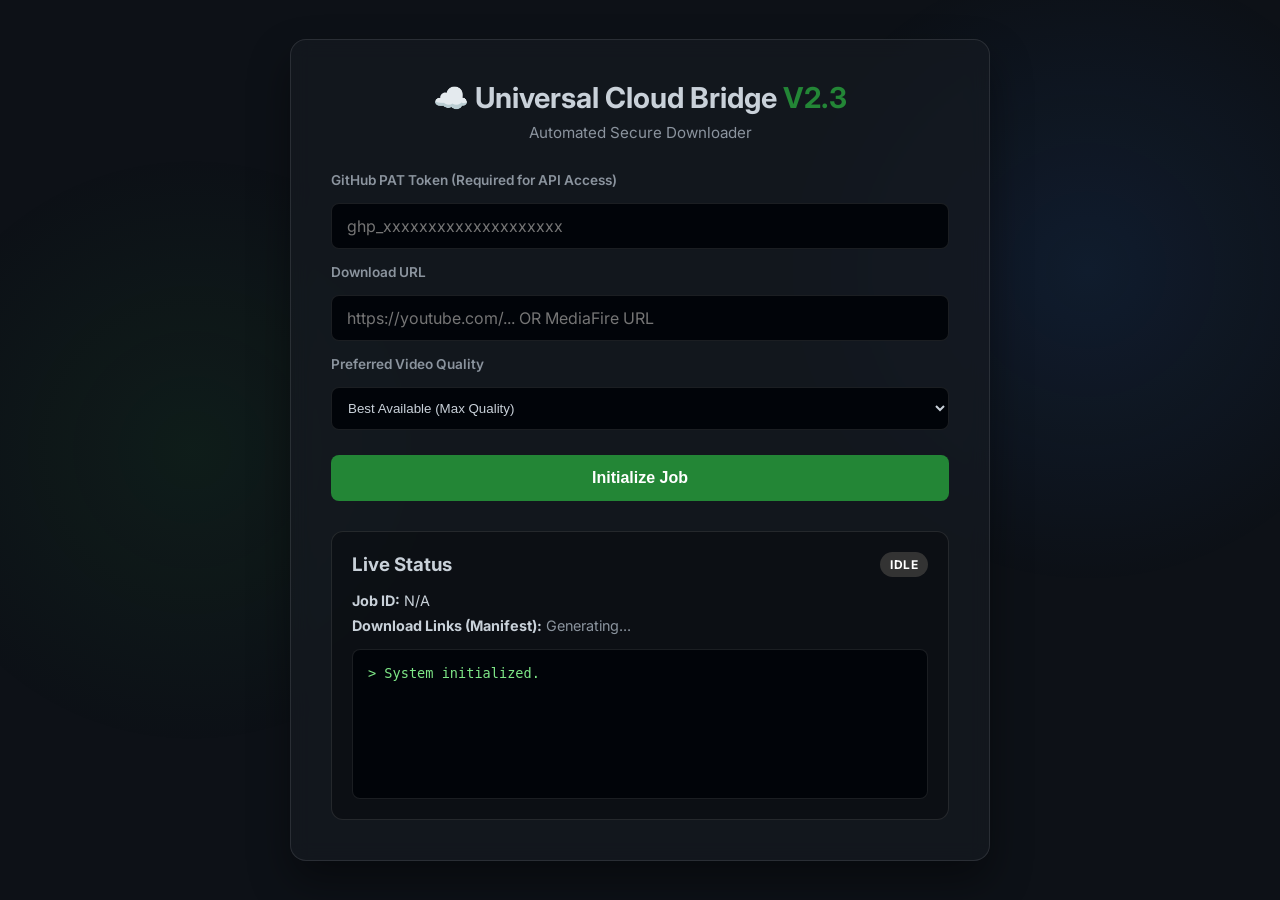
<file: docs/index.html>
<!DOCTYPE html>
<html lang="en">
<head>
    <meta charset="UTF-8">
    <meta name="viewport" content="width=device-width, initial-scale=1.0">
    <title>Universal Cloud Bridge V2.3</title>
    <link rel="stylesheet" href="style.css">
    <link href="https://fonts.googleapis.com/css2?family=Inter:wght@300;400;600;700&display=swap" rel="stylesheet">
</head>
<body>
    <div class="background-mesh"></div>
    <main class="container glass-panel">
        <header>
            <h1>☁️ Universal Cloud Bridge <span style="color:var(--primary)">V2.3</span></h1>
            <p>Automated Secure Downloader</p>
        </header>

        <section class="form-group">
            <label for="patToken">GitHub PAT Token (Required for API Access)</label>
            <input type="password" id="patToken" placeholder="ghp_xxxxxxxxxxxxxxxxxxxx">

            <label for="targetUrl">Download URL</label>
            <input type="url" id="targetUrl" placeholder="https://youtube.com/... OR MediaFire URL">

            <label for="qualitySelect">Preferred Video Quality</label>
            <select id="qualitySelect" style="background: var(--console-bg); border: 1px solid var(--glass-border); color: var(--text-main); padding: 12px; border-radius: 8px;">
                <option value="best">Best Available (Max Quality)</option>
                <option value="1080p">Up to 1080p</option>
                <option value="720p">Up to 720p</option>
                <option value="audio">Audio Only (MP3/M4A)</option>
            </select>

            <button id="startBtn" class="btn-primary">Initialize Job</button>
        </section>

        <section class="status-board glass-panel-inner">
            <div class="status-header">
                <h3>Live Status</h3>
                <span id="statusBadge" class="badge idle">IDLE</span>
            </div>
            
            <div class="job-info">
                <p><strong>Job ID:</strong> <span id="currentJobId">N/A</span></p>
                <p><strong>Download Links (Manifest):</strong> <a href="#" id="rawManifestLink" target="_blank" class="disabled">Generating...</a></p>
            </div>

            <div class="console">
                <pre id="logConsole">> System initialized.</pre>
            </div>
        </section>
    </main>

    <script src="app.js"></script>
</body>
</html>
</file>
<file: docs/style.css>
:root {
    --bg-dark: #0d1117;
    --glass-bg: rgba(22, 27, 34, 0.7);
    --glass-border: rgba(255, 255, 255, 0.1);
    --primary: #238636;
    --primary-hover: #2ea043;
    --text-main: #c9d1d9;
    --text-muted: #8b949e;
    --console-bg: #010409;
}

* { box-sizing: border-box; margin: 0; padding: 0; }

body {
    font-family: 'Inter', sans-serif;
    background-color: var(--bg-dark);
    color: var(--text-main);
    min-height: 100vh;
    display: flex;
    justify-content: center;
    align-items: center;
    padding: 20px;
}

.background-mesh {
    position: fixed;
    top: 0; left: 0; width: 100%; height: 100%;
    background: radial-gradient(circle at 15% 50%, rgba(35, 134, 54, 0.1), transparent 25%),
                radial-gradient(circle at 85% 30%, rgba(47, 129, 247, 0.1), transparent 25%);
    z-index: -1;
}

.container {
    width: 100%;
    max-width: 700px;
    padding: 40px;
}

.glass-panel {
    background: var(--glass-bg);
    backdrop-filter: blur(10px);
    border: 1px solid var(--glass-border);
    border-radius: 16px;
    box-shadow: 0 20px 40px rgba(0,0,0,0.4);
}

.glass-panel-inner {
    background: rgba(0,0,0,0.3);
    border: 1px solid var(--glass-border);
    border-radius: 12px;
    padding: 20px;
    margin-top: 30px;
}

header { text-align: center; margin-bottom: 30px; }
header h1 { font-size: 1.8rem; font-weight: 700; margin-bottom: 8px; }
header p { color: var(--text-muted); font-size: 0.95rem; }

.form-group { display: flex; flex-direction: column; gap: 15px; }
label { font-size: 0.85rem; font-weight: 600; color: var(--text-muted); }

input {
    background: var(--console-bg);
    border: 1px solid var(--glass-border);
    color: var(--text-main);
    padding: 12px 15px;
    border-radius: 8px;
    font-size: 1rem;
    font-family: inherit;
    transition: border-color 0.2s;
}
input:focus { outline: none; border-color: var(--primary); }

.btn-primary {
    background: var(--primary);
    color: #fff;
    border: none;
    padding: 14px;
    border-radius: 8px;
    font-size: 1rem;
    font-weight: 600;
    cursor: pointer;
    transition: background 0.2s, transform 0.1s;
    margin-top: 10px;
}
.btn-primary:hover { background: var(--primary-hover); }
.btn-primary:active { transform: scale(0.98); }
.btn-primary:disabled { background: #333; cursor: not-allowed; }

.status-header {
    display: flex;
    justify-content: space-between;
    align-items: center;
    margin-bottom: 15px;
}

.badge {
    padding: 5px 10px;
    border-radius: 20px;
    font-size: 0.75rem;
    font-weight: 700;
    letter-spacing: 0.5px;
}
.badge.idle { background: #333; color: #fff; }
.badge.running { background: #d29922; color: #fff; animation: pulse 1.5s infinite; }
.badge.success { background: var(--primary); color: #fff; }
.badge.error { background: #f85149; color: #fff; }

.job-info p { font-size: 0.9rem; margin-bottom: 8px; }
.job-info a { color: #2f81f7; text-decoration: none; word-break: break-all; }
.job-info a:hover { text-decoration: underline; }
.job-info a.disabled { color: var(--text-muted); pointer-events: none; }

.console {
    background: var(--console-bg);
    border-radius: 8px;
    padding: 15px;
    margin-top: 15px;
    height: 150px;
    overflow-y: auto;
    font-family: monospace;
    font-size: 0.85rem;
    color: #7ee787;
    border: 1px solid var(--glass-border);
}

@keyframes pulse {
    0% { opacity: 1; }
    50% { opacity: 0.6; }
    100% { opacity: 1; }
}
</file>
